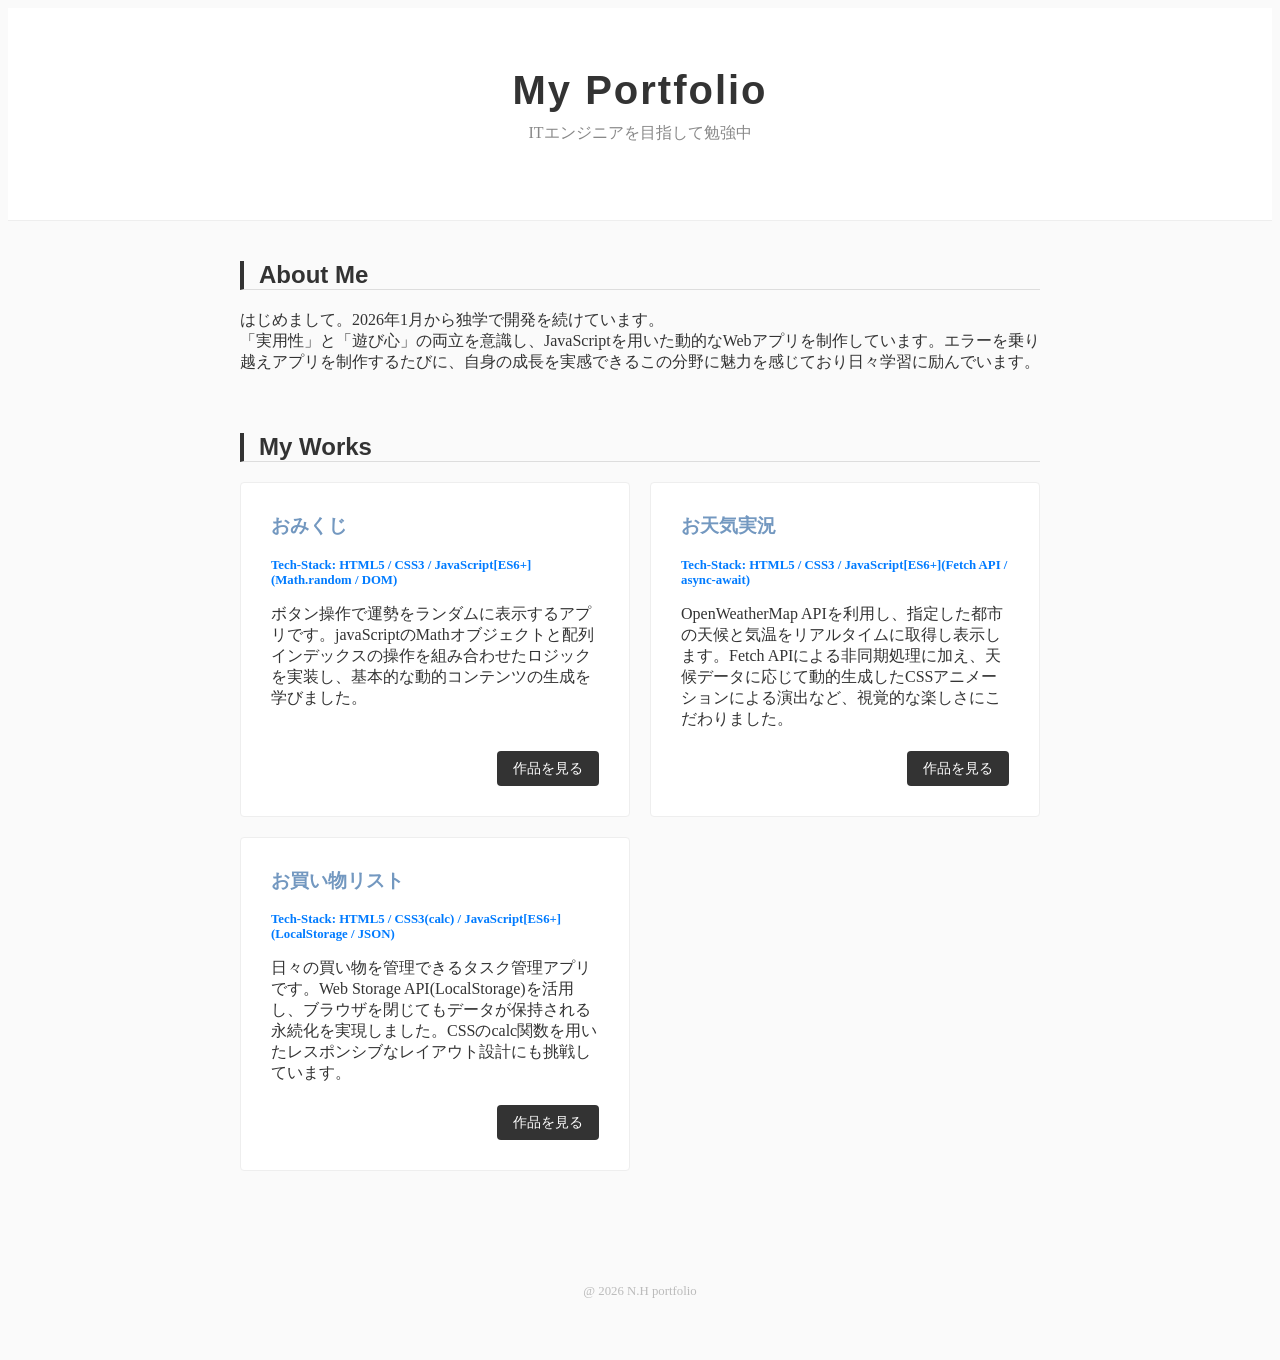
<file: index.html>
<!DOCTYPE html>
<html lang="ja">
<head>
    <meta charset="UTF-8">
    <title> N.H portfolio</title>
    <link rel="stylesheet" href="style.css">
    <meta name="viewport" content="width=device-width. initial-scale=1.0">
</head>

<body>
    <header>
        <h1>My Portfolio</h1>
        <p>ITエンジニアを目指して勉強中</p>
    </header>

    <main>
        <section id="about">
            <h2>About Me</h2>
            <p>
            はじめまして。2026年1月から独学で開発を続けています。<br>「実用性」と「遊び心」の両立を意識し、JavaScriptを用いた動的なWebアプリを制作しています。エラーを乗り越えアプリを制作するたびに、自身の成長を実感できるこの分野に魅力を感じており日々学習に励んでいます。
            </p>
    
        </section>

        <section id="works">
            <h2>My Works</h2>
            <div id="works-container" class="works-grid"></div>
        </section>

    </main>

    <footer>
        <p>@ 2026 N.H portfolio</p>
    </footer>
    
    <script src="script.js"></script>
    
</body>
</html>
</file>
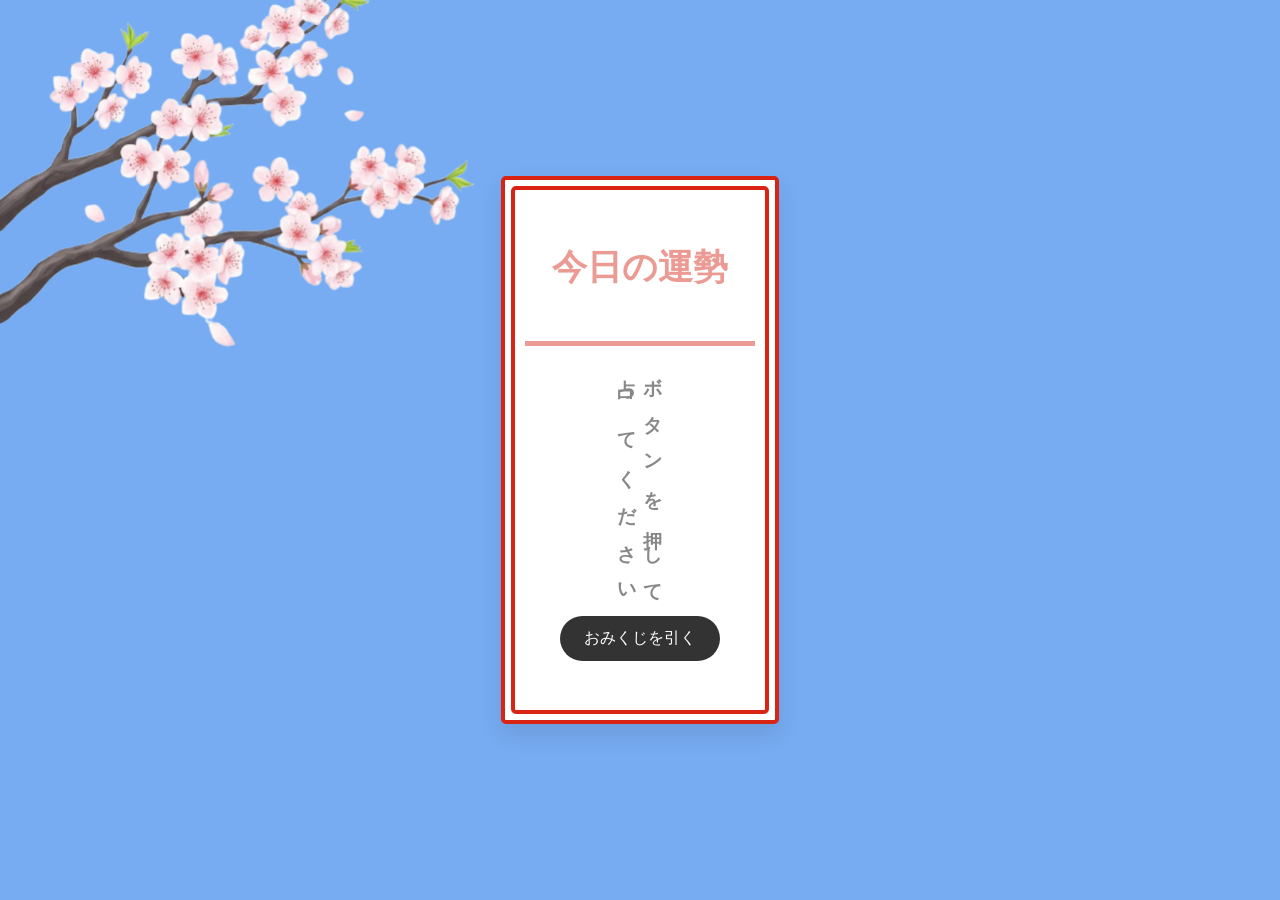
<file: myproject_5_omikuji/index.html>
<!DOCTYPE html>
<html lang="ja">
    <head>
        <meta charset="UTF-8">
        <title>おみくじ</title>
        <link rel="stylesheet" href="style.css">
        <meta name="viewport" content="width=device-width, initial-scale=1.0">
        <meta name="apple-mobile-web-app-capable" content="yes">
        <meta name="apple-mobile-web-app-status-bar-style" content="black-translucent">
        <meta name="apple-mobile-web-app-title" content="おみくじ">
        <meta name="theme-color" content="#77ACF2">
        <link rel="icon" href="images/icon.png">
        <link rel="apple-touch-icon" href="images/icon.png">
        <link rel="manifest" href="manifest.json">

    </head>

    <body>

    <div class="omikuji-card">
        <div class="inner-frame"></div>

        <h1 class="omikuji-title">今日の運勢</h1>
        
        <div id="result-area">
            <p class="placeholder">ボタンを押して占ってください</p>
        </div>
        <button id="draw-button">おみくじを引く</button>
    </div>

    

    <script src="script.js"></script>

    </body>

</html>
</file>
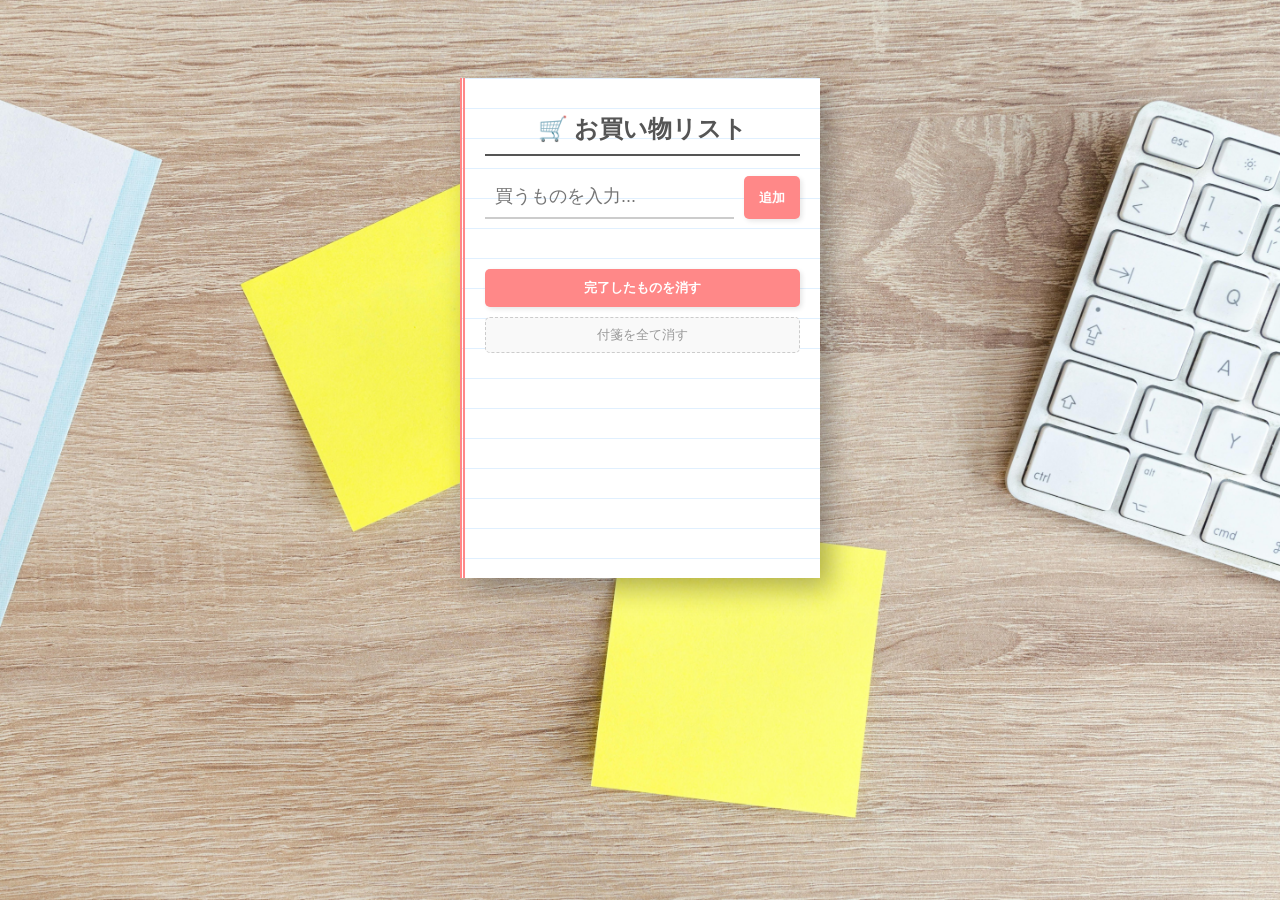
<file: myproject_7_kaimono/index.html>
<!DOCTYPE html>
<html lang="ja">

<head>
<meta charset="UTF-8">
<title>お買い物リスト</title>
<link rel="stylesheet" href="style.css">
<link rel="icon" href="images/favicon.png">
<link rel="apple-touch-icon" href="images/favicon.jpeg">
<link rel="manifest" href="manifest.json">
<meta name="viewport" content="width=device-width, initial-scale=1.0">

</head>

<body>

    <div class="app-container">

       <h1 class>🛒 お買い物リスト</h1>

       <div class="input-area">
        <input type="text" id="itemInput" Placeholder="買うものを入力...">
        <button id="addBtn">追加</button>
       </div>

       <ul id="shoppingList"></ul>

       <div class="button-group">
        <button id="deleteDoneBtn">完了したものを消す</button>
        <button id="clearBtn">付箋を全て消す</button>
       </div>

    </div>

    <script src="script.js"></script>    

</body>
</file>
<file: style.css>
body {
    background-color: #fafafa;
    color: #333;
}

/* 白背景グループ */
header, .work-card {
    background-color: #fff;
}

h1, h2, h3 {
    font-family: "Helvetica Neue", Arial, sans-serif;
}

section {
    margin-bottom: 60px;
}

header {
    padding: 60px 20px;
    text-align: center;
    border-bottom: 1px solid #eee;
}

h1 {
    font-size: 2.5rem;
    margin: 0;
    letter-spacing: 2px;

}

h2 {
    font-size: 1.5rem;
    border-left: 4px solid #333;
    padding-left: 15px;
    border-bottom: 1px solid #ddd;
}

header p {
    color: #888;
    margin-top: 10px;
}

/* コンテンツの幅を制限して読みやすくする */
main {
    max-width: 800px;
    margin: 40px auto;
    padding: 0px 15px;
}

/* 作品カード */
.work-card {
    position: relative; /* 基準点にする */
    padding: 30px;
    padding-bottom: 70px; /* ボタンのスペースを確保 */
    border: 1px solid #eee;
    border-radius: 4px;  /* あえて少しだけ丸める */
    transition: all 0.3s ease;
}

.work-card:hover {
    box-shadow: 0 10px 20px rgba(0, 0, 0, 0.05);
    transform: translateY(-5px);
}

.work-card h3 {
    margin-top: 0;
    color: #7398c0;  
}

footer {
    text-align: center;
    padding: 40px;
    color: #bbb;
    font-size: 0.8rem;
}

.works-grid {
    display: grid;
    grid-template-columns: repeat(auto-fit, minmax(300px, 1fr));
    gap: 20px;
}

.tech-stack {
    font-size: 0.8rem;
    color: #007bff;
    font-weight: bold;
    margin-bottom: 10px;

}

.view-button {
    display: inline-block;
    margin-top: 15px;
    padding: 8px 16px;
    background-color: #333;
    color: #fff;
    text-decoration: none;
    border-radius: 4px;
    font-size: 0.9rem;
    transition: all 0.3s ease;
    position: absolute; /* 絶対位置 */
    right: 30px;
    bottom: 30px;
    display: inline-block;
}

.view-button:hover {
    transform: translateY(-5px);
    box-shadow: 0 5px 15px rgba(0, 0, 0, 0.03);
    background-color: #555;
    }

@media (max-width: 500px) {

    header {
        padding: 25px 10px;
    }
    
    main {
        padding: 0px;
        margin: 20px 0px;
    }


    h1 {
        font-size: 2rem;
    }

    header p {
        font-size: 0.6rem;
    }

    main p {
        font-size: 0.7rem;
    }

    .work-card {
        padding: 15px;
        padding-bottom: 60px;
    }

    .view-button {
        right: 15px !important;
        bottom: 15px !important;
    }

    section {
        padding: 0px 5px;
    }

}
</file>
<file: myproject_5_omikuji/style.css>
body {
    background-color: #77ACF2;

    /* 桜の画像　imagesフォルダの画像を指定 */
    background-image: url('images/sakura.png');
    background-repeat: no-repeat;
    background-position: 0% -15%; /* 左上から伸ばす */
    background-size: 500px;  /* 桜のサイズ */

    display: flex;
    justify-content: center;
    align-items: center;
    height: 100vh;
    margin: 0;
    font-family: serif; /* 明朝体(serif)にして和風に */

}

.omikuji-title {
    color: #eb9b93;
    font-size: 2.2rem;
    border-bottom: 5px solid #eb9b93;
    padding-bottom: 50px;
    margin-bottom: 10px;
}

.omikuji-card {
    background-color: white;
    padding: 40px 20px;  /* 内側と外側の隙間(上下は広め、左右は狭く) */
    text-align: center;
    width: 230px;
    min-height: 400px;  /* 最低限の長さを確保 */

    aspect-ratio: 1 / 2;  /* 横1 縦2の比率にする */

    position: relative;  /* 内側の線を基準にするために必須 */

    /* 中央に寄せるための設定 */
    margin: auto;

    /* 外側の太い線 */
    border: 4px solid #D92414;
    border-radius: 5px;    /* 角をラディウス(半径5px)で丸く削る */
    box-shadow: 0 10px 25px rgba(0,0,0,0.1);  /* 柔らかい影 */
    z-index: 1;  /* カードを少し手前に */
}

/* 内側の細い枠線の設定 */
.inner-frame {

    /* カードの中に固定する設定 */
    position: absolute;

    /* 外側からどのくらい離すか(数値が小さいほど外側による) */
    top: 6px;
    left: 6px;
    right: 6px;
    bottom: 6px;

    /* 内側の細い線 */
    border: 4px solid #D92414;
    border-radius: 5px;
    pointer-events: none; /* ボタンのクリックを邪魔させない */
    z-index: 2;
}

#result-area {
    writing-mode: vertical-rl;
    height: 250px;
    padding: 5px 0px;
    width: auto;
    display: flex;
    justify-content: center;
    align-items: center;
    letter-spacing: 0.2em;
    font-size: 5rem;
    font-weight: bold;
    color: #333;
    width: 100%;
}

.placeholder {
    writing-mode: vertical-rl; /* 縦書きにする */
    margin: 0px;
    font-size: 1.2rem;
    color: #888;
    transform: none;
}


#draw-button {
    background-color: #333;
    color: white;
    border: none;
    padding: 12px 24px; /* 左の数字が上下、右の数字が左右 */
    border-radius: 30px;
    cursor: pointer;   /* マススカーソルを変化させる */
    font-size: 1rem;
    transition: all 0.3s ease;  /* なめらかな変化0.3秒ほどが心地良い速度 */
}

#draw-button:hover {
    background-color: #666;
    transform: translateY(-2px);  /* トランスフォーム(変化)させる、Y軸上に2px */

}

.sakura-petal {
    position: fixed;
    top: -20px; /* 画面の外(上)からスタート */
    background-color: #F2DFEB;
    border-radius: 10px 0 10px; /* 花びらの形 */
    pointer-events: none; /* クリックの邪魔をさせない */
    z-index: 999;
    animation-name: fall;
    animation-timing-function: linear;
    animation-fill-mode: forwards;

    /* 花びらの色にグラデーションをつけて、少し透けさせる */
    background: linear-gradient(135deg, #ffdbed, #ffa6d5);

    /* 遠くの花びらを少しぼかす」*/
    filter: blur(0.5px);

    /* 端を少し半透明にする */
    box-shadow: 0 0 5px rgba(255, 182, 193, 0.5);
}

/* 落ちるアニメーション */
@keyframes fall {
    0% {
        transform: translateY(0) rotate(0deg);
        opacity: 1;
    }

    100% {
        transform: translateY(110vh) rotate(720deg); /* 画面下まで回転しながら落ちる */
        opacity: 0;
    }
}


@media (max-width: 600px) {    /* 画面幅が600px以下(スマホ)の時の設定 */
    body {
        /* スマホでは高さを自動にして、カードがはみ出さないようにする */
        height: auto;
        min-height: 100vh;

        background-image: url('images/sakura.png');
        /* スマホ上で桜を左上に寄せる(!importantで矯正適用)　*/
        background-position: 0% -4% !important;  /* 1つ目の数字が左右 */
        background-size: 73% !important;

        /* スマホはスクロールできるようにする */
        overflow-y: auto;
    }

    .omikuji-card {
        /* カードを小さく調整 */
        width: 45% !important; 
        max-width: 240px !important; /* 最大でも240px以上に広がらないように制限をかける */
        min-height: 300px !important; /* 少し短くして画面に収まりやすく */
        
        padding: 15px !important; /* 中の余白も少し削る */

        margin: 35vh auto !important; /* 画面の高さの35%分縦に余白をあける。 autoは左右の余白を自動調整し中央揃えにする */
    }

    /* 文字がはみ出さないように調整 */
    #result-area {
        height: 158px;
        font-size: 3rem; /* 大吉などの文字サイズを少し落とす */
    }

    .placeholder {
        font-size: 0.8rem;
    }

    #draw-button {
        font-size: 0.8rem;
    }


    .omikuji-title {
        font-size: 1.5rem;
        padding-bottom: 20px;
    }
}
</file>
<file: myproject_7_kaimono/style.css>
body {
    background-image: url('images/desk.jpg');
    background-size: cover;
    background-position: center;
    background-attachment: fixed;
    background-repeat: no-repeat;
    padding: 50px 0;
    display: block;
    font-family: 'Hiragino Kaku Gothic ProN' , sans-serif;
}

.app-container {
    background-color: #fff;  /* ノートの紙の色 */
    width: 90%;
    margin: 20px auto;
    max-width: 360px;
    min-height: 500px;
    padding: 20px;
    box-sizing: border-box; /* paddingが幅を突き破らないようにする */    
    box-shadow: 10px 10px 25px rgba(0,0,0,0.3);   /* ノートの影(立体感を出す) */
    border-left: 5px double #ff8888;
    position: relative;
    overflow: hidden; /* はみ出た付箋をカットする */

    /* 30px毎に薄い青い線を引いてノートのようにする */
    background-image: linear-gradient(#e0f0ff 1px, transparent 1px);
    background-size: 100% 30px;
    line-height: 30px;  /* 文字の間隔を線の間隔に合わせる */
}

h1 {
    font-size: 24px;
    color: #555;
    text-align: center;
    border-bottom: 2px solid #555;
    margin-bottom: 20px;
    padding-bottom: 10px;
}

.input-area {
    display: flex;
    gap: 10px;
    margin-bottom: 30px;
    z-index: 10;   /* 付箋より上に来るように */
    position: relative;
    width: 100%;
    box-sizing: border-box; /* paddingを含めて100%で計算 */
}

#itemInput {
    flex: 1;  /* 残りの幅を全て使う */
    padding: 10px;
    border: none;
    border-bottom: 2px solid #ccc;   /* 下線だけ残す */
    background: transparent;  /* 背景を透明にしてノートの線を見せる */
    font-size: 18px;
    outline: none;   /* クリックした時の青い枠を消す */
    box-sizing: border-box; 
    min-width: 0; /* flexの中で縮めるようにするためのおまじない */
}

#addBtn {
    padding: 8px 15px;
    background-color: #ff8888;
    color: white;
    border: none;
    border-radius: 5px;
    cursor: pointer;
    font-weight: bold;
    box-shadow: 2px 2px 5px rgba(0,0,0,0.1);
}

#addBtn:hover {
    background-color: #ff6666;   /* ホバーで少し濃くする */
}

#shoppingList {
    list-style: none;  /* 箇条書きの点を消す */
    padding: 0;
    display: flex; /* 要素を横に並べる */
    flex-wrap: wrap; /* 幅がいっぱいになったら次の行へ */
    gap: 10px; /* 付箋どうしの隙間 */
    justify-content: space-between;  /* 左右に綺麗に振り分ける */
}

.item {
    background-color: #ffffa5;  /* 付箋の定番の色 */
    padding: 10px 15px;
    margin-bottom: 7px;
    box-shadow: 3px 3px 6px rgba(0,0,0,0.15);
    border-left: 10px solid #ffd700; /* 左側に少し濃いアクセント */
    cursor: pointer;
    font-size: 18px;
    position: relative;
    
    /* 少し傾けて温かみを出す */
    transform: rotate(-1deg);
    transition: all 0.2s ease;

    width:calc(50% - 5px); /* 幅を全体の半分弱に設定する width: 50%だと付箋同士の隙間のgap: 10px分で100%を超えてしまう */
    box-sizing: border-box; /* paddingを含めて幅を計算する */
    background-color: #ffffa5;
    word-wrap: break-word;  /* 長い文字が来ても付箋を突き破らないように */
}

.item:nth-child(even) {
    transform: rotate(1deg);   /* 偶数番目の付箋を逆方向に傾ける(リアルになる) */
}

.item:hover {
    transform: scale(1.02) rotate(0deg);  /* マウスを乗せると真っ直ぐになって少し浮く */
    box-shadow: 5px 5px 10px rgba(0,0,0,0.2);
}

.item.is-done {
    text-decoration: line-through;
    color: #888;
    background-color: #e0e0e0; /* 買ったものはグレーに */
    border-left-color: #bbb;
    transform: rotate(0deg);  /* 買ったものの付箋は真っ直ぐに */
    opacity: 0.7;
}

/* ボタンを横向きに並べるためのコンテナ */
.button-group {
    display: flex;
    flex-direction: column;
    gap: 10px;
    margin-top: 20px;
}

#deleteDoneBtn {
    display: block;
    width: 100%;
    padding: 10px;
    background-color: #ff8888;
    color: white;
    border: none;
    border-radius: 5px;
    cursor: pointer;
    font-weight: bold;
    box-shadow: 2px 2px 5px rgba(0,0,0,0.1);
    transition: background-color 0.2s;
}

#deleteDoneBtn:hover {
    background-color:#ff6b6b;
}

#clearBtn {
    display: block;
    width: 100%;
    margin: 0;
    background: #f9f9f9;
    border: 1px dashed #ccc;
    color: #999;
    padding: 8px;
    cursor: pointer;
    font-size: 13px;
    border-radius: 5px;
}

#clearBtn:hover {
    background-color: #eee;
    color: #666;
}
</file>
